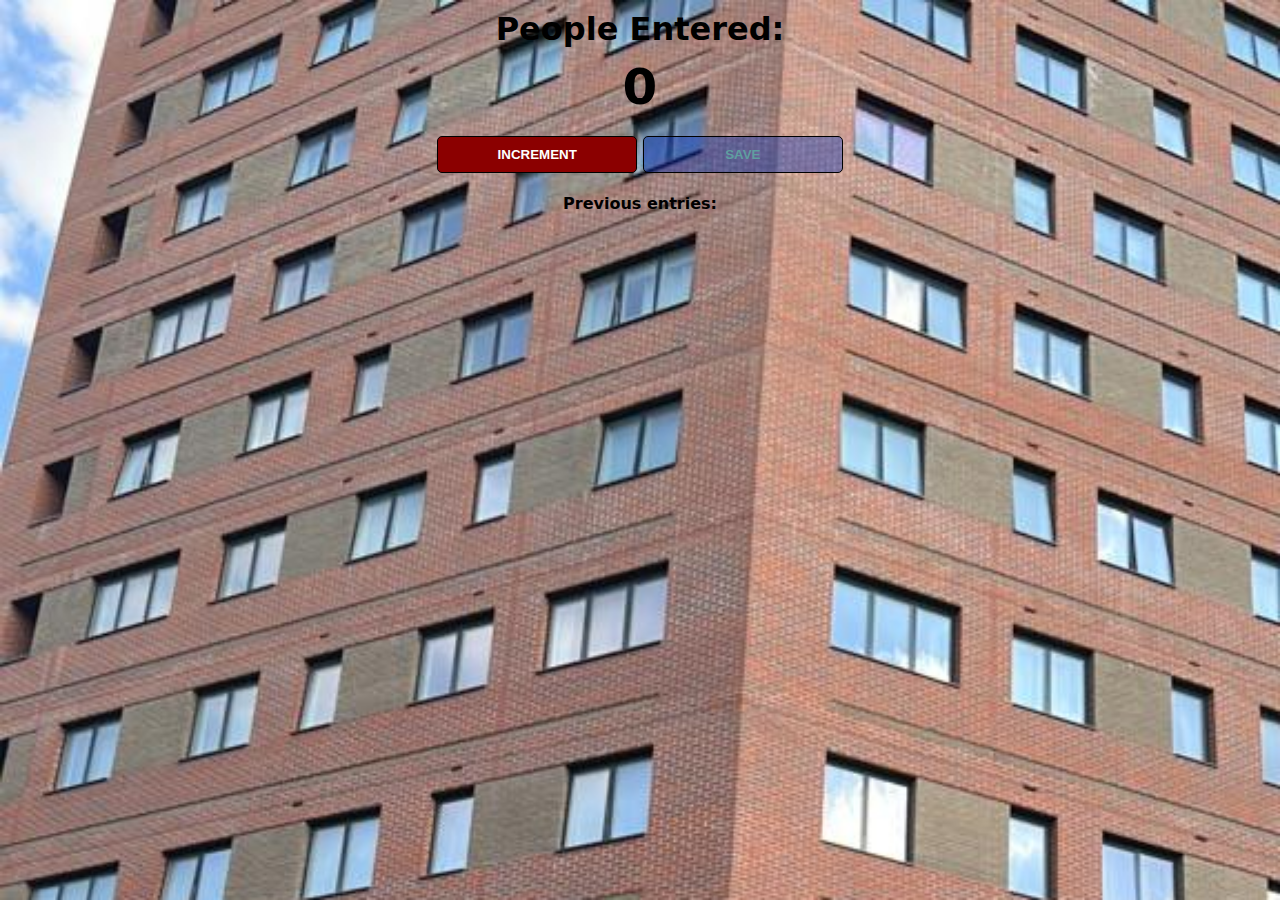
<file: index.html>
<!DOCTYPE html>
<html lang="en">
  <head>
    <meta charset="UTF-8" />
    <meta name="viewport" content="width=device-width, initial-scale=1.0" />
    <title>Passanger Counter</title>
    <link rel="stylesheet" href="index.css">
  </head>
  <body> 
    <h1>People Entered:</h1>
    <h2 id="count-el">0</h2>
    <button id="increment-btn" onclick="increment()"> INCREMENT</button>
    <button id="save-btn" onclick="save()"> SAVE</button>
    <p id="save-el"> Previous entries:</p>
    <script src="index.js"></script>
  </body>
</html>
</file>
<file: index.css>
body{
    background-image: url(RVKV7515.JPG);
    background-size: cover;
    font-family: system-ui, -apple-system, BlinkMacSystemFont, 'Segoe UI', Roboto, Oxygen, Ubuntu, Cantarell, 'Open Sans', 'Helvetica Neue', sans-serif;
    font-weight: bold;
    text-align: center;
}
h1{
    margin-top: 10px;
    margin-bottom: 10px;
}
h2{
    font-size: 50px;
    margin-top: 0;
    margin-bottom: 20px;
}
button{
    border: 1px solid black;
    padding-top: 10px;
    padding-bottom: 10px;
    color: #fff;
    font-weight: bold;
    width: 200px;
    margin-bottom: 5px;
    border-radius: 5px;
    cursor: pointer;
}
#increment-btn{
    background: darkred; 
}
#save-btn{
    color: cadetblue;
    background-color: rgba(2, 43, 176, 0.397);
}
</file>
